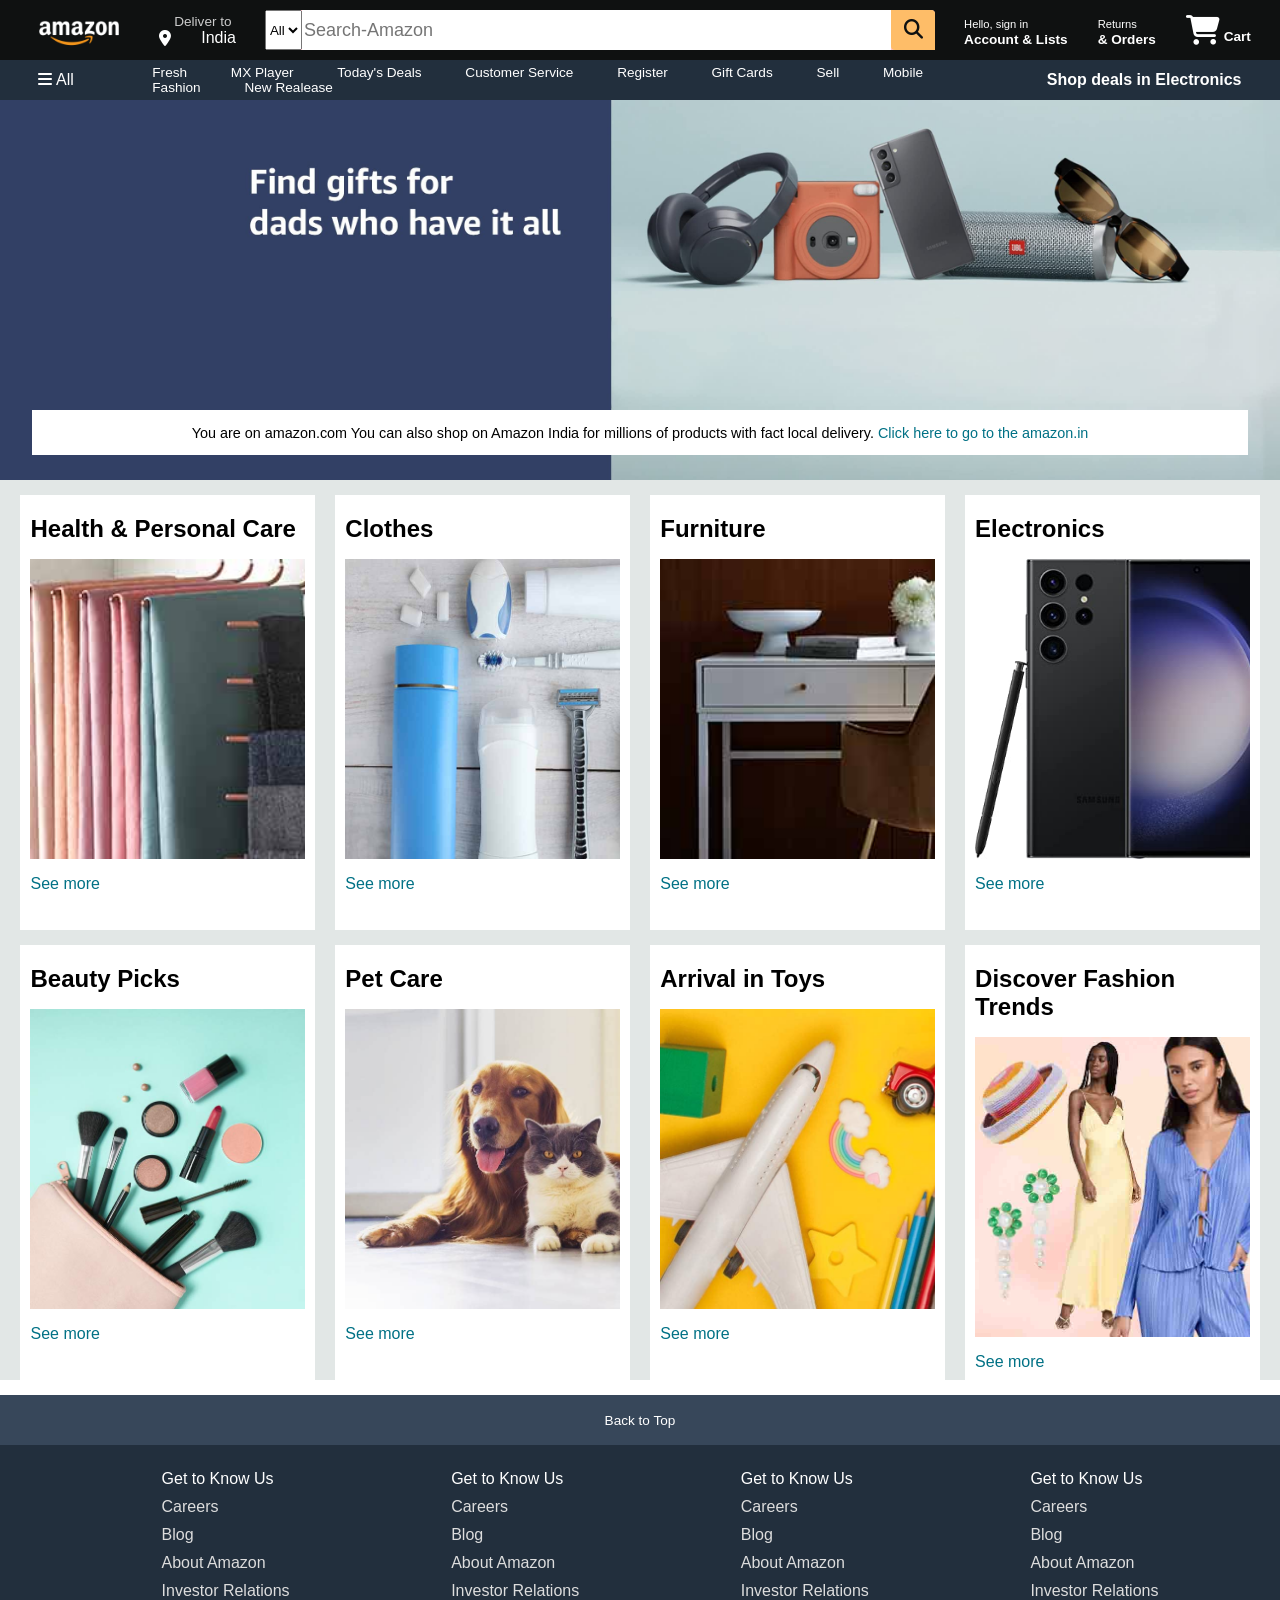
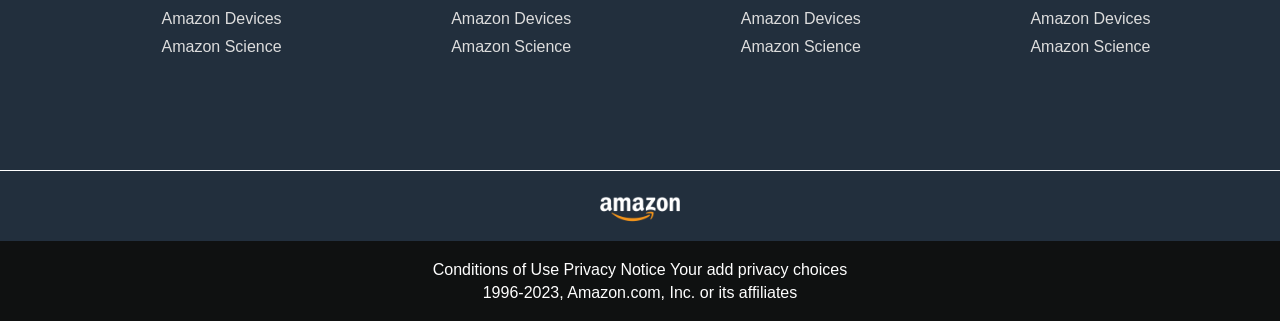
<file: AmzClone/index.html>
<!DOCTYPE html>
<html lang="en">
<head>
    <meta charset="UTF-8">
    <meta name="viewport" content="width=device-width, initial-scale=1.0">
    <title>Amazon</title>
    <link rel="stylesheet" href="https://cdnjs.cloudflare.com/ajax/libs/font-awesome/6.7.2/css/all.min.css" integrity="">
    <link rel="stylesheet" href="style.css">
</head>
<body>
    <header>
        <div class="navbar">
            <div class="nav-logo border">
                <div class="logo"></div>
            </div>

            <div class="nav-address border">
                <p class="add-first">Deliver to</p>
                <div class="add-icon">
                    <i class="fa-solid fa-location-dot"></i>
                    <p class="add-sec">India</p>
                </div>
            </div>

            <div class="nav-search">
                <select class="search-select">
                    <option>All</option>
                </select>
                <input  placeholder="Search-Amazon" class="search-input">
                <div class="search-icon">
                    <i class="fa-solid fa-magnifying-glass"></i>
                </div>
            </div>

            <div class="nav-signin border">
                <p><span>Hello, sign in</span></p>
                <p class="nav-second">Account & Lists</p>
            </div>
    
            <div class="nav-return border">
                <p><span>Returns</span></p>
                <p class="nav-second">& Orders</p>
            </div>

            <div class="nav-cart border">
                <i class="fa-solid fa-cart-shopping"></i>
                Cart
            </div>
        </div>

        <div class="panel">
            <div class="panel-all">
                <i class="fa-solid fa-bars"></i>
                All
            </div>

            <div class="panel-ops">
                <p>Fresh</p>
                <p>MX Player</p>
                <p>Today's Deals</p>
                <p>Customer Service</p>
                <p>Register</p>
                <p>Gift Cards</p>
                <p>Sell</p>
                <p>Mobile</p>
                <p>Fashion</p>
                <p>New Realease</p>
                
            </div>

            <div class="panel-deals">
                Shop deals in Electronics
            </div>
        </div>
   </header>
   
   <div class="hero-section">
      <div class="hero-msg">
           <p>You are on amazon.com You can also shop on Amazon India for millions of products with fact local delivery.<a> Click here to go to the amazon.in</a> </p>
      </div>
   </div>
   
   <div class="shop-section">
       <div class=" box">
           <div class="box-content">
               <h2>Health & Personal Care</h2>
               <div class="box-img" style="background-image: url('box1_image.jpg');"></div>
               <p>See more</p>
           </div>
        </div>

        <div class=" box">
            <div class="box-content">
                <h2>Clothes</h2>
                <div class="box-img" style="background-image: url('box2_image.jpg');"></div>
                <p>See more</p>
            </div>
        </div>

        <div class=" box">
            <div class="box-content">
                <h2>Furniture</h2>
                <div class="box-img" style="background-image: url('box3_image.jpg');"></div>
                <p>See more</p>
            </div>
        </div>

        <div class=" box">
            <div class="box-content">
                <h2>Electronics</h2>
                <div class="box-img" style="background-image: url('box4_image.jpg');"></div>
                <p>See more</p>
            </div>
        </div>

        <div class=" box">
            <div class="box-content">
                <h2>Beauty Picks</h2>
                <div class="box-img" style="background-image: url('box5_image.jpg');"></div>
                <p>See more</p>
            </div>
        </div>
 
        <div class=" box">
            <div class="box-content">
                <h2>Pet Care</h2>
                <div class="box-img" style="background-image: url('box6_image.jpg');"></div>
                <p>See more</p>
            </div>
        </div>
 
        <div class=" box">
            <div class="box-content">
                <h2>Arrival in Toys</h2>
                <div class="box-img" style="background-image: url('box7_image.jpg');"></div>
                <p>See more</p>
            </div>
        </div>
 
        <div class=" box">
            <div class="box-content">
                <h2>Discover Fashion Trends</h2>
                <div class="box-img" style="background-image: url('box8_image.jpg');"></div>
                <p>See more</p>
            </div>
        </div>
    </div>

    <footer>
        <div class="foot-panel1">
            Back to Top
        </div>

        <div class="foot-panel2">
            <ul>
                <p>Get to Know Us</p>
                <a>Careers</a>
                <a>Blog</a>
                <a>About Amazon</a>
                <a>Investor Relations</a>
                <a>Amazon Devices</a>
                <a>Amazon Science</a>
            </ul>

            <ul>
                <p>Get to Know Us</p>
                <a>Careers</a>
                <a>Blog</a>
                <a>About Amazon</a>
                <a>Investor Relations</a>
                <a>Amazon Devices</a>
                <a>Amazon Science</a>
            </ul>

            <ul>
                <p>Get to Know Us</p>
                <a>Careers</a>
                <a>Blog</a>
                <a>About Amazon</a>
                <a>Investor Relations</a>
                <a>Amazon Devices</a>
                <a>Amazon Science</a>
            </ul>

            <ul>
                <p>Get to Know Us</p>
                <a>Careers</a>
                <a>Blog</a>
                <a>About Amazon</a>
                <a>Investor Relations</a>
                <a>Amazon Devices</a>
                <a>Amazon Science</a>
            </ul>
        </div>

        <div class="foot-panel3">
            <div class="logo"></div>
        </div>

        <div class="foot-panel4">
            <div class="pages">
                <a>Conditions of Use</a>
                <a>Privacy Notice</a>
                <a>Your add privacy choices</a>
            </div>

            <div class="copyright">
                1996-2023, Amazon.com, Inc. or its affiliates
            </div>
        </div>
    </footer>
</body>
</html>
</file>
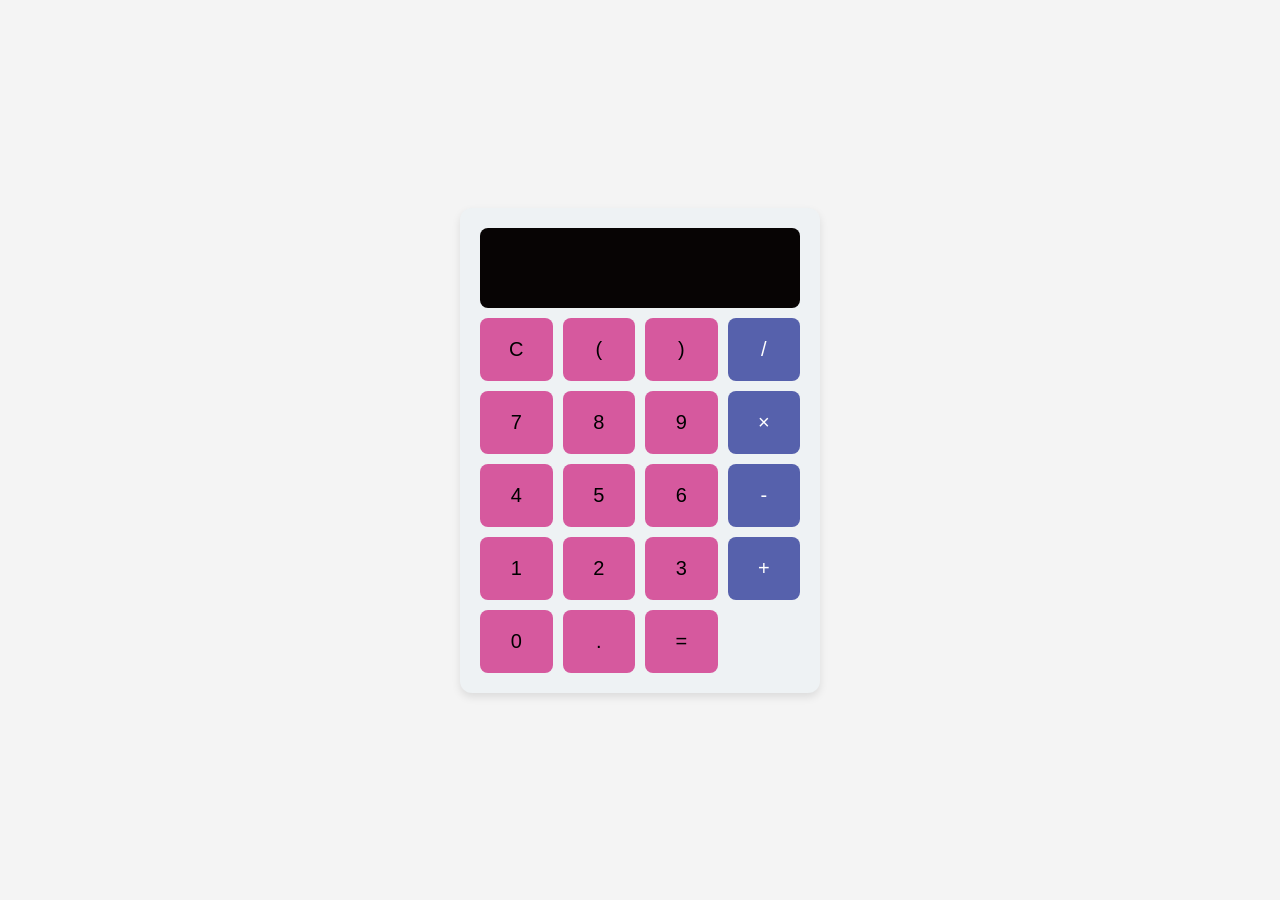
<file: Calculator/index.html>
<!DOCTYPE html>
<html lang="en">
<head>
    <meta charset="UTF-8">
    <meta name="viewport" content="width=device-width, initial-scale=1.0">
    <title>Calculator</title>
    <link rel="stylesheet" href="style.css">
</head>
<body>
    <div class="calculator">
        <div class="display" id="display"></div>
        <div class="buttons">
            <button onclick="clearDisplay()">C</button>
            <button onclick="appendToDisplay('(')">(</button>
            <button onclick="appendToDisplay(')')">)</button>
            <button onclick="appendToDisplay('/')">/</button>

            <button onclick="appendToDisplay('7')">7</button>
            <button onclick="appendToDisplay('8')">8</button>
            <button onclick="appendToDisplay('9')">9</button>
            <button onclick="appendToDisplay('*')">×</button>

            <button onclick="appendToDisplay('4')">4</button>
            <button onclick="appendToDisplay('5')">5</button>
            <button onclick="appendToDisplay('6')">6</button>
            <button onclick="appendToDisplay('-')">-</button>

            <button onclick="appendToDisplay('1')">1</button>
            <button onclick="appendToDisplay('2')">2</button>
            <button onclick="appendToDisplay('3')">3</button>
            <button onclick="appendToDisplay('+')">+</button>

            <button onclick="appendToDisplay('0')">0</button>
            <button onclick="appendToDisplay('.')">.</button>
            <button onclick="calculate()">=</button>
        </div>
    </div>
    <script src="script.js"></script>
</body>
</html>
</file>
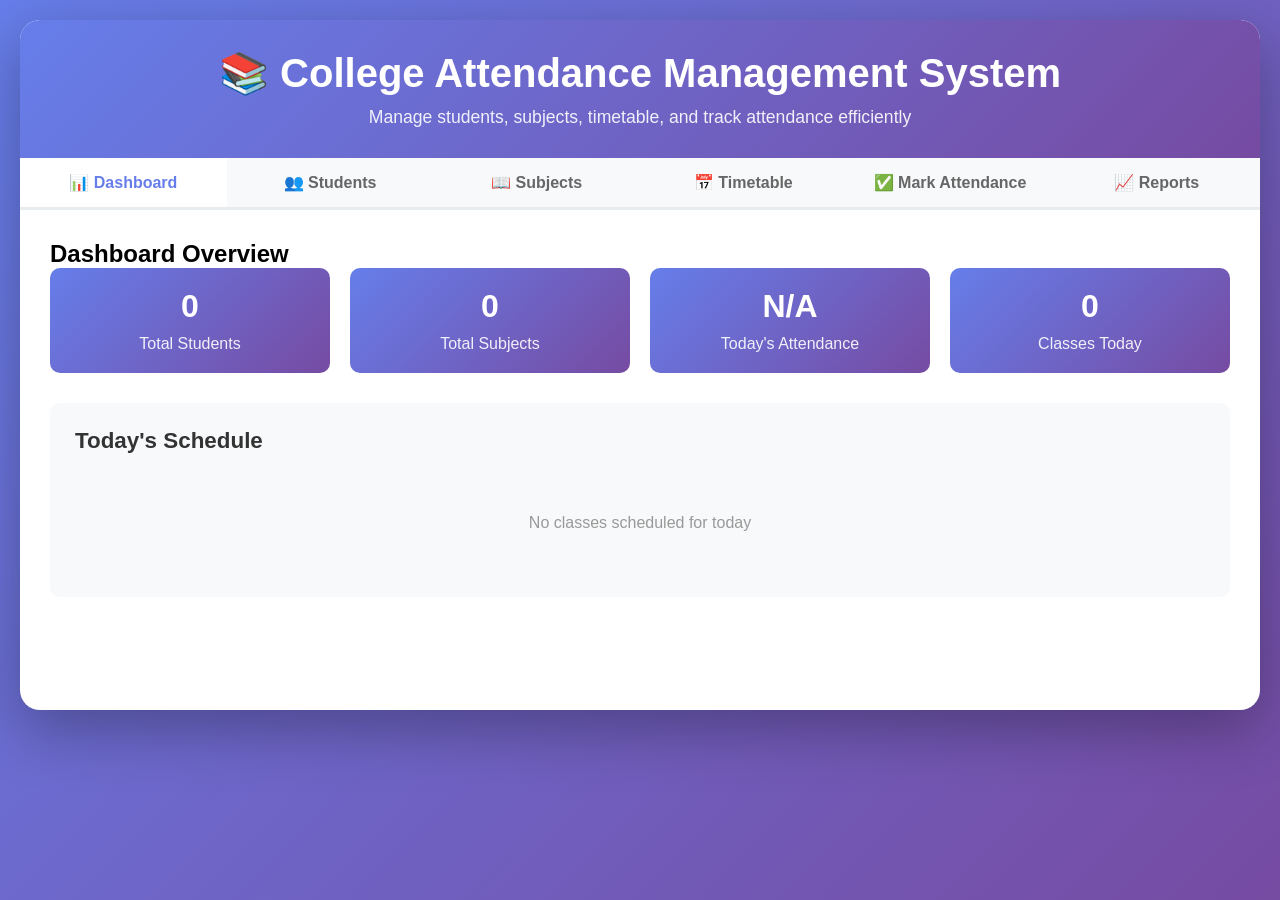
<file: clg_mgt_system/app.html>
<!DOCTYPE html>
<html lang="en">
<head>
    <meta charset="UTF-8">
    <meta name="viewport" content="width=device-width, initial-scale=1.0">
    <title>College Attendance Management System</title>
    <link rel="stylesheet" href="style.css">
</head>
<body>
    <div class="container">
        <div class="header">
            <h1>📚 College Attendance Management System</h1>
            <p>Manage students, subjects, timetable, and track attendance efficiently</p>
        </div>

        <div class="nav-tabs">
            <button class="nav-tab active" onclick="switchTab('dashboard')">📊 Dashboard</button>
            <button class="nav-tab" onclick="switchTab('students')">👥 Students</button>
            <button class="nav-tab" onclick="switchTab('subjects')">📖 Subjects</button>
            <button class="nav-tab" onclick="switchTab('timetable')">📅 Timetable</button>
            <button class="nav-tab" onclick="switchTab('attendance')">✅ Mark Attendance</button>
            <button class="nav-tab" onclick="switchTab('reports')">📈 Reports</button>
        </div>

        <div class="content">
            <!-- Dashboard Tab -->
            <div id="dashboard" class="tab-content active">
                <h2>Dashboard Overview</h2>
                <div class="stats-grid">
                    <div class="stat-card">
                        <h3 id="totalStudents">0</h3>
                        <p>Total Students</p>
                    </div>
                    <div class="stat-card">
                        <h3 id="totalSubjects">0</h3>
                        <p>Total Subjects</p>
                    </div>
                    <div class="stat-card">
                        <h3 id="todayAttendance">0%</h3>
                        <p>Today's Attendance</p>
                    </div>
                    <div class="stat-card">
                        <h3 id="totalClasses">0</h3>
                        <p>Classes Today</p>
                    </div>
                </div>
                
                <div class="form-section">
                    <h3>Today's Schedule</h3>
                    <div id="todaySchedule"></div>
                </div>
            </div>

            <!-- Students Tab -->
            <div id="students" class="tab-content">
                <div class="form-section">
                    <h3>Add New Student</h3>
                    <div class="success-message" id="studentSuccess">Student added successfully!</div>
                    <form id="studentForm">
                        <div class="form-row">
                            <div class="form-group">
                                <label>Student Name *</label>
                                <input type="text" id="studentName" required>
                            </div>
                            <div class="form-group">
                                <label>Roll Number *</label>
                                <input type="text" id="rollNumber" required>
                            </div>
                        </div>
                        <div class="form-row">
                            <div class="form-group">
                                <label>Email</label>
                                <input type="email" id="studentEmail">
                            </div>
                            <div class="form-group">
                                <label>Class/Section</label>
                                <input type="text" id="studentClass" placeholder="e.g., CSE-A">
                            </div>
                        </div>
                        <button type="submit" class="btn btn-primary">Add Student</button>
                    </form>
                </div>

                <div class="table-container">
                    <table>
                        <thead>
                            <tr>
                                <th>Roll Number</th>
                                <th>Name</th>
                                <th>Email</th>
                                <th>Class</th>
                                <th>Actions</th>
                            </tr>
                        </thead>
                        <tbody id="studentsList"></tbody>
                    </table>
                </div>
            </div>

            <!-- Subjects Tab -->
            <div id="subjects" class="tab-content">
                <div class="form-section">
                    <h3>Add New Subject</h3>
                    <div class="success-message" id="subjectSuccess">Subject added successfully!</div>
                    <form id="subjectForm">
                        <div class="form-row">
                            <div class="form-group">
                                <label>Subject Code *</label>
                                <input type="text" id="subjectCode" required>
                            </div>
                            <div class="form-group">
                                <label>Subject Name *</label>
                                <input type="text" id="subjectName" required>
                            </div>
                        </div>
                        <div class="form-group">
                            <label>Instructor</label>
                            <input type="text" id="instructor">
                        </div>
                        <button type="submit" class="btn btn-primary">Add Subject</button>
                    </form>
                </div>

                <div class="table-container">
                    <table>
                        <thead>
                            <tr>
                                <th>Subject Code</th>
                                <th>Subject Name</th>
                                <th>Instructor</th>
                                <th>Actions</th>
                            </tr>
                        </thead>
                        <tbody id="subjectsList"></tbody>
                    </table>
                </div>
            </div>

            <!-- Timetable Tab -->
            <div id="timetable" class="tab-content">
                <div class="form-section">
                    <h3>Add Class to Timetable</h3>
                    <div class="success-message" id="timetableSuccess">Class added to timetable!</div>
                    <form id="timetableForm">
                        <div class="form-row">
                            <div class="form-group">
                                <label>Day *</label>
                                <select id="day" required>
                                    <option value="">Select Day</option>
                                    <option value="Monday">Monday</option>
                                    <option value="Tuesday">Tuesday</option>
                                    <option value="Wednesday">Wednesday</option>
                                    <option value="Thursday">Thursday</option>
                                    <option value="Friday">Friday</option>
                                    <option value="Saturday">Saturday</option>
                                </select>
                            </div>
                            <div class="form-group">
                                <label>Subject *</label>
                                <select id="timetableSubject" required></select>
                            </div>
                        </div>
                        <div class="form-row">
                            <div class="form-group">
                                <label>Start Time *</label>
                                <input type="time" id="startTime" required>
                            </div>
                            <div class="form-group">
                                <label>End Time *</label>
                                <input type="time" id="endTime" required>
                            </div>
                        </div>
                        <button type="submit" class="btn btn-primary">Add to Timetable</button>
                    </form>
                </div>

                <div class="table-container">
                    <table>
                        <thead>
                            <tr>
                                <th>Day</th>
                                <th>Subject</th>
                                <th>Time</th>
                                <th>Actions</th>
                            </tr>
                        </thead>
                        <tbody id="timetableList"></tbody>
                    </table>
                </div>
            </div>

            <!-- Attendance Tab -->
            <div id="attendance" class="tab-content">
                <div class="form-section">
                    <h3>Mark Attendance for Today</h3>
                    <div class="form-row">
                        <div class="form-group">
                            <label>Select Subject</label>
                            <select id="attendanceSubject" onchange="loadStudentsForAttendance()">
                                <option value="">Select Subject</option>
                            </select>
                        </div>
                        <div class="form-group">
                            <label>Date</label>
                            <input type="text" id="attendanceDate" readonly>
                        </div>
                    </div>
                </div>

                <div id="attendanceGrid" class="attendance-grid"></div>
                
                <div style="margin-top: 20px; text-align: center;">
                    <button class="btn btn-success" onclick="saveAttendance()">Save Attendance</button>
                </div>
            </div>

            <!-- Reports Tab -->
            <div id="reports" class="tab-content">
                <div class="form-section">
                    <h3>Attendance Reports</h3>
                    <div class="form-row">
                        <div class="form-group">
                            <label>Select Student</label>
                            <select id="reportStudent" onchange="generateReport()">
                                <option value="">All Students</option>
                            </select>
                        </div>
                        <div class="form-group">
                            <label>Select Subject</label>
                            <select id="reportSubject" onchange="generateReport()">
                                <option value="">All Subjects</option>
                            </select>
                        </div>
                    </div>
                </div>

                <div id="reportContent"></div>
            </div>
        </div>
    </div>

    <script src="script.js"></script>
</body>
</html>
</file>
<file: AmzClone/style.css>
*{
    margin: 0;
    font-family: Arial;
    border: border-box;
}

.navbar{
    height: 60px;
    background-color: #0F1111;
    color: white;
    display: flex;
    align-items: center;
    justify-content: space-evenly;
}

.nav-logo{
    height: 50px;
    width: 100px;
}

.logo{
    background-image: url("amazon_logo.png");
    background-size: cover;
    height: 50px;
    width: 100px;
}

.border{
    border: 1.5px solid transparent;
}

.border:hover{
    border: 1.5px solid white;
}

/* box2 */
.add-first{
    color:#cccccc;
    font-size: 0.85rem;
    margin-left: 15px;
}

.add-sec{
    font-size: 1rem;
    margin-left: 30px;

}

.add-icon{
    display: flex;
    align-items: center;
}

/*box3*/
.nav-search{
    display: flex;
    justify-content: space-evenly;
    background-color: pink;
    width: 670px;
    height: 40px;
    border-radius: 4px;
}

.serch-select{
    background: #f3f3f3;
    width: 50px;
    text-align: center;
    border-top-left-radius: 4px;
    border-bottom-left-radius: 4px;
    border: none;

}

.search-input{
    width: 600px;
    font-size: large;
    border: none;
}

.search-icon{
    width: 45px;
    display: flex;
    justify-content: center;
    align-items: center;
    font-size: 1.2rem;
    background-color: #febd68;
    border-top-right-radius: 4px;
    border-bottom-left-radius: 4px;
    color: #0f1111;
}

.nav-search:hover{
    border: 2px solid orange;
}
/*box4*/
span {
    font-size: 0.7rem;
}

.nav-second{
    font-size: 0.85rem;
    font-weight: 700;
}

/*box6*/

.nav-cart i {
    font-size: 30px;
}

.nav-cart{
    font-size: 0.85rem;
    font-weight: 700;
}

/* panel */
.panel{height: 40px;
    background-color: #222f3d;
    display: flex;
    color: white;
    align-items: center;
    justify-content: space-evenly;
}

.panel-ops p {
    display: inline;
    margin-left: 40px;
}

.panel-ops{
    width: 70%;
    font-size: 0.85rem;
}

.panel-deals{
    font-size: 0.9ren;
    font-weight: 700;
}

/*hero section*/
.hero-section{
    background-image: url("hero_image.jpg");
    background-size:cover;
    height: 380px;
    display: flex;
    justify-content: center;
    align-items: flex-end;
}

.hero-msg{
    background-color: white;
    color: black;
    padding-top: 15px;
    height: 30px;
    display: flex;
    align-content: center;
    justify-content: center;
    font-size: 0.90rem;
    width: 95%;
    margin-bottom: 25px;
}

.hero-msg a{
    color: #007185;
}

/*Shop section*/

.shop-section{
    display: flex;
    flex-wrap: wrap;
    justify-content: space-evenly;
    background-color: #e2e7e6;
}

.box{
    height: 400px;
    width: 23%;
    background-color: white;
    padding: 20px 0px 15px;
    margin-top: 15px;
}
.box-img{
    height: 300px;
    background-size: cover;
    margin-top: 1rem;
    margin-bottom: 1rem;
}

.box-content{
    margin-left: 10px;
    margin-right: 10px;
}

.box-content p{
    color: #007185;
}

/*Footer*/
footer{
    margin-top: 15px;
}

.foot-panel1{
    background-color: #37475a;
    color: white;
    height: 50px;
    display: flex;
    justify-content: center;
    align-items: center;
    font-size: 0.85rem;
}


.foot-panel2{
    background-color: #222f3d;
    padding-top: 25px;
    color: white;
    height: 300px;
    display: flex;
    justify-content: space-evenly;

}

ul a{
    display: block;
    font: 0.85rem;
    margin-top: 10px;
    color: #dddddd;
}

.foot-panel3{
    background-color: #222f3d;
    color: white;
    border-top: 0.5px solid white;
    height: 70px;
    display: flex;
    justify-content: center;
    align-items: center;
}

.logo{
    background-image: url("amazon_logo.png");
    background-size: cover;
    height: 50px;
    width: 100px;  
}

.foot-panel4 {
    background-color: #0f1111;
    color: white;
    height: 80px;
    font-size: 0.7ren;
    text-align: center;
}
.pages{
    padding-top: 20px;
}

.copyright{
    padding-top: 5px;
    
}
</file>
<file: Calculator/style.css>
body {
    font-family: Arial, sans-serif;
    background-color: #f4f4f4;
    display: flex;
    justify-content: center;
    align-items: center;
    height: 100vh;
    margin: 0;
}

.calculator {
    background-color: rgb(238, 242, 244);
    border-radius: 12px;
    box-shadow: 0 4px 8px rgba(0, 0, 0, 0.1);
    width: 320px;
    padding: 20px;
    text-align: center;
}

.display {
    background-color: #070404;
    color: white;
    padding: 20px;
    margin-bottom: 10px;
    border-radius: 8px;
    text-align: right;
    font-size: 24px;
    min-height: 40px;
}

.buttons {
    display: grid;
    grid-template-columns: repeat(4, 1fr);
    gap: 10px;
}

button {
    padding: 20px;
    font-size: 20px;
    background-color: #d6599e;
    border: none;
    border-radius: 8px;
    cursor: pointer;
    transition: background-color 0.2s ease;
}

button:hover {
    background-color: #ddd;
}

button:active {
    background-color: #bbb;
}

button:nth-child(4n) {
    background-color: #5661ac;
    color: white;
}

button:nth-child(4n):hover {
    background-color: #eaf2f2;
}
</file>
<file: clg_mgt_system/style.css>
* {
  margin: 0;
  padding: 0;
  box-sizing: border-box;
}

body {
  font-family: "Segoe UI", Tahoma, Geneva, Verdana, sans-serif;
  background: linear-gradient(135deg, #667eea 0%, #764ba2 100%);
  min-height: 100vh;
  padding: 20px;
}

.container {
  max-width: 1400px;
  margin: 0 auto;
  background: white;
  border-radius: 20px;
  box-shadow: 0 20px 60px rgba(0, 0, 0, 0.3);
  overflow: hidden;
}

.header {
  background: linear-gradient(135deg, #667eea 0%, #764ba2 100%);
  color: white;
  padding: 30px;
  text-align: center;
}

.header h1 {
  font-size: 2.5em;
  margin-bottom: 10px;
}

.header p {
  opacity: 0.9;
  font-size: 1.1em;
}

.nav-tabs {
  display: flex;
  background: #f8f9fa;
  border-bottom: 3px solid #e9ecef;
  overflow-x: auto;
}

.nav-tab {
  flex: 1;
  padding: 15px 20px;
  background: none;
  border: none;
  cursor: pointer;
  font-size: 1em;
  font-weight: 600;
  color: #666;
  transition: all 0.3s;
  white-space: nowrap;
}

.nav-tab:hover {
  background: #e9ecef;
}

.nav-tab.active {
  background: white;
  color: #667eea;
  border-bottom: 3px solid #667eea;
  margin-bottom: -3px;
}

.content {
  padding: 30px;
  min-height: 500px;
}

.tab-content {
  display: none;
  animation: fadeIn 0.3s;
}

.tab-content.active {
  display: block;
}

@keyframes fadeIn {
  from {
    opacity: 0;
    transform: translateY(10px);
  }
  to {
    opacity: 1;
    transform: translateY(0);
  }
}

.form-section {
  background: #f8f9fa;
  padding: 25px;
  border-radius: 10px;
  margin-bottom: 30px;
}

.form-section h3 {
  color: #333;
  margin-bottom: 20px;
  font-size: 1.4em;
}

.form-group {
  margin-bottom: 20px;
}

label {
  display: block;
  margin-bottom: 8px;
  color: #555;
  font-weight: 600;
}

input[type="text"],
input[type="email"],
input[type="time"],
select {
  width: 100%;
  padding: 12px;
  border: 2px solid #e0e0e0;
  border-radius: 8px;
  font-size: 1em;
  transition: border-color 0.3s;
}

input:focus,
select:focus {
  outline: none;
  border-color: #667eea;
}

.btn {
  padding: 12px 30px;
  border: none;
  border-radius: 8px;
  font-size: 1em;
  font-weight: 600;
  cursor: pointer;
  transition: all 0.3s;
  display: inline-block;
}

.btn-primary {
  background: linear-gradient(135deg, #667eea 0%, #764ba2 100%);
  color: white;
}

.btn-primary:hover {
  transform: translateY(-2px);
  box-shadow: 0 5px 15px rgba(102, 126, 234, 0.4);
}

.btn-success {
  background: #28a745;
  color: white;
}

.btn-danger {
  background: #dc3545;
  color: white;
}

.btn-warning {
  background: #ffc107;
  color: #333;
}

.table-container {
  background: white;
  border-radius: 10px;
  overflow: hidden;
  box-shadow: 0 0 20px rgba(0, 0, 0, 0.1);
  margin-top: 20px;
}

table {
  width: 100%;
  border-collapse: collapse;
}

th {
  background: #f8f9fa;
  padding: 15px;
  text-align: left;
  font-weight: 600;
  color: #333;
  border-bottom: 2px solid #e0e0e0;
}

td {
  padding: 15px;
  border-bottom: 1px solid #f0f0f0;
}

tr:hover {
  background: #f8f9fa;
}

.attendance-grid {
  display: grid;
  grid-template-columns: repeat(auto-fill, minmax(250px, 1fr));
  gap: 20px;
  margin-top: 20px;
}

.student-card {
  background: white;
  border: 2px solid #e0e0e0;
  border-radius: 10px;
  padding: 20px;
  transition: all 0.3s;
}

.student-card:hover {
  border-color: #667eea;
  box-shadow: 0 5px 15px rgba(0, 0, 0, 0.1);
}

.student-card h4 {
  color: #333;
  margin-bottom: 10px;
}

.student-card p {
  color: #666;
  margin-bottom: 15px;
}

.attendance-buttons {
  display: flex;
  gap: 10px;
}

.attendance-buttons button {
  flex: 1;
  padding: 8px;
  border: 2px solid #e0e0e0;
  border-radius: 5px;
  cursor: pointer;
  font-weight: 600;
  transition: all 0.3s;
}

.btn-present {
  background: #d4edda;
  color: #155724;
  border-color: #c3e6cb;
}

.btn-absent {
  background: #f8d7da;
  color: #721c24;
  border-color: #f5c6cb;
}

.stats-grid {
  display: grid;
  grid-template-columns: repeat(auto-fit, minmax(200px, 1fr));
  gap: 20px;
  margin-bottom: 30px;
}

.stat-card {
  background: linear-gradient(135deg, #667eea 0%, #764ba2 100%);
  color: white;
  padding: 20px;
  border-radius: 10px;
  text-align: center;
}

.stat-card h3 {
  font-size: 2em;
  margin-bottom: 10px;
}

.stat-card p {
  opacity: 0.9;
}

.empty-state {
  text-align: center;
  padding: 40px;
  color: #999;
}

.empty-state i {
  font-size: 3em;
  margin-bottom: 20px;
}

.success-message {
  background: #d4edda;
  color: #155724;
  padding: 15px;
  border-radius: 8px;
  margin-bottom: 20px;
  display: none;
}

.form-row {
  display: grid;
  grid-template-columns: 1fr 1fr;
  gap: 20px;
}

@media (max-width: 768px) {
  .form-row {
    grid-template-columns: 1fr;
  }

  .nav-tabs {
    flex-direction: column;
  }

  .attendance-grid {
    grid-template-columns: 1fr;
  }
}
</file>
